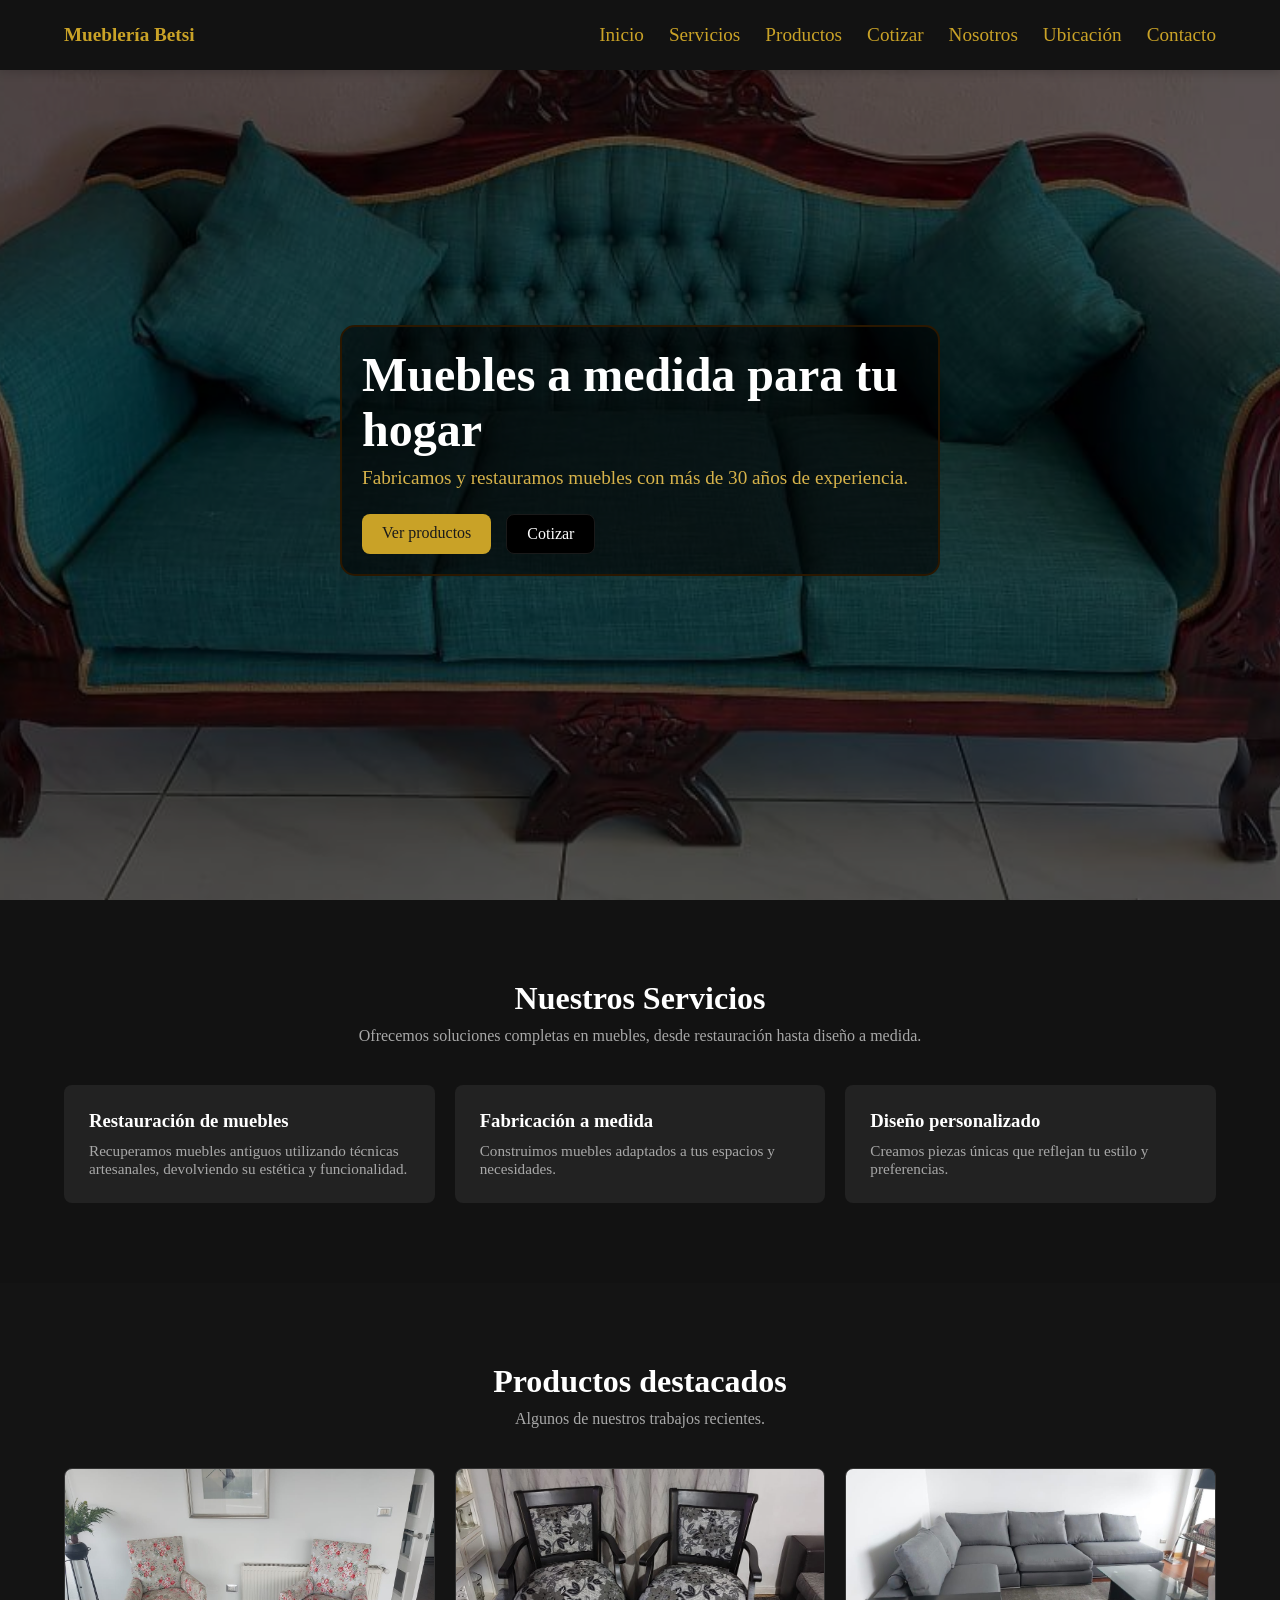
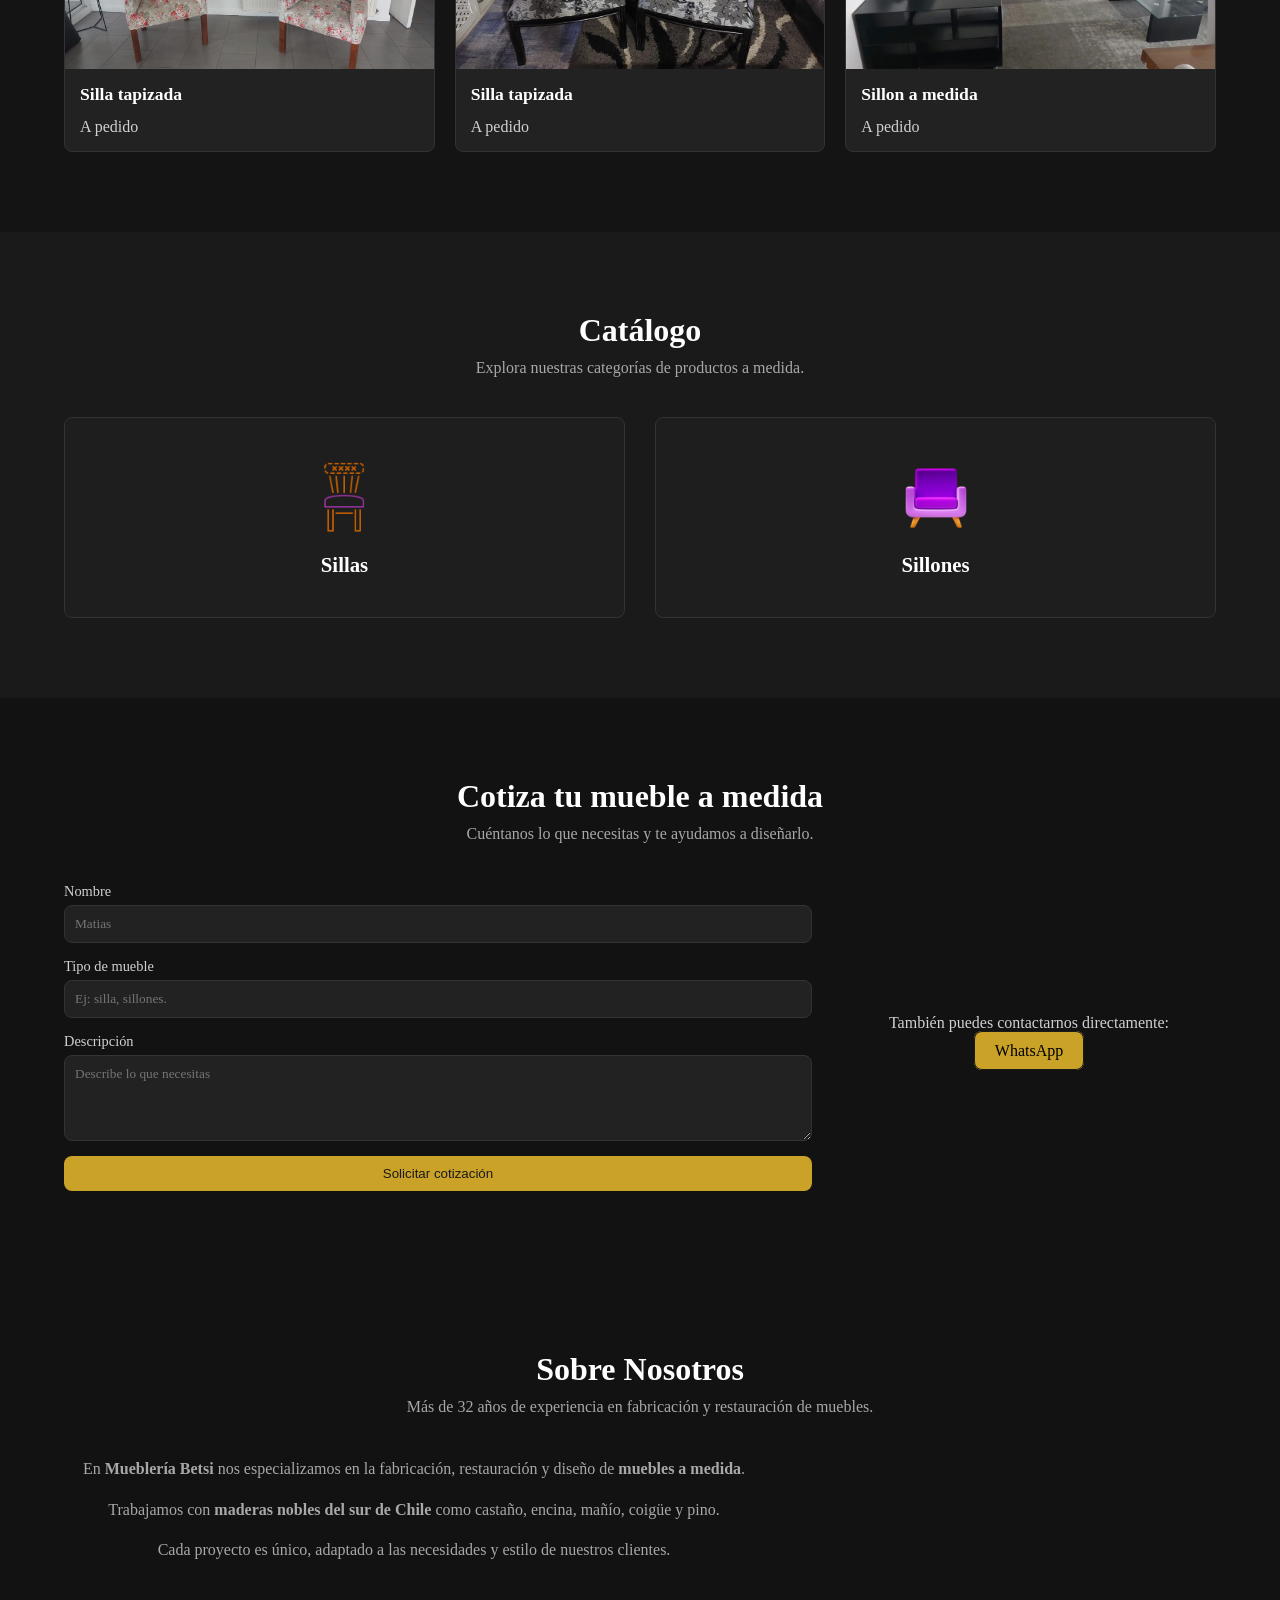
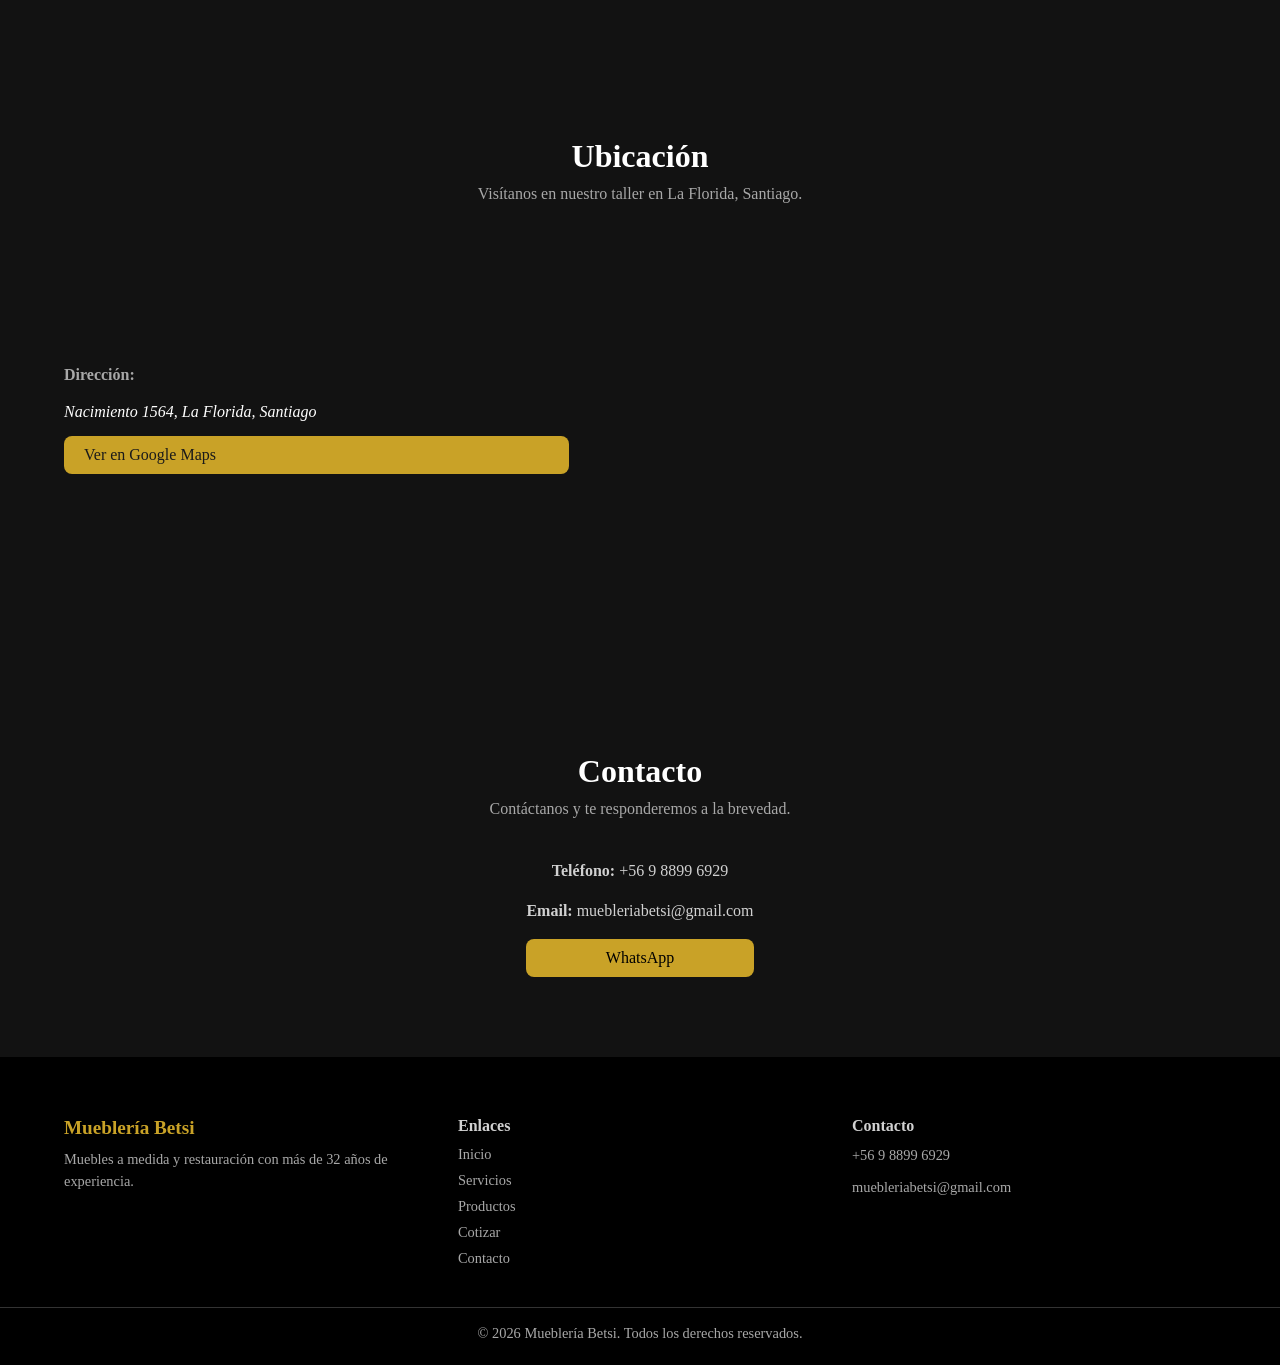
<file: frontend/index.html>
<!DOCTYPE html>
<html lang="en">
<head>
  <meta charset="UTF-8">
  <meta name="viewport" content="width=device-width, initial-scale=1.0">

  <title>Mueblería Betsi | Muebles a medida en Santiago</title>

  <meta name="description" content="Fabricación y restauración de muebles a medida en Santiago. Más de 32 años de experiencia trabajando con maderas nobles.">

  <!-- CSS -->
  <link rel="stylesheet" href="css/main.css">

  <!-- Fuente -->
  <link href="https://fonts.googleapis.com/css2?family=Inter:wght@300;400;600&display=swap" rel="stylesheet">

</head>
<body>
<header class="header">
  <div class="overlay"></div>
  <div class="container">

    <div class="logo">
      <h1>Mueblería Betsi</h1>
    </div>

    <button 
      class="menu-toggle" 
      aria-label="Abrir menú"
      aria-expanded="false"
      aria-controls="nav-menu">
      ☰
    </button>

    <nav id="nav-menu" class="nav" aria-label="Navegación principal">
      <ul>
        <li><a href="#hero">Inicio</a></li>
        <li><a href="#servicios">Servicios</a></li>
        <li><a href="#productos">Productos</a></li>
        <li><a href="#cotizar">Cotizar</a></li>
        <li><a href="#nosotros">Nosotros</a></li>
        <li><a href="#ubicacion">Ubicación</a></li>
        <li><a href="#contacto">Contacto</a></li>
      </ul>
    </nav>

  </div>
</header>

<main>

<section id="hero" class="hero">
  <div class="hero-content container">

    <header class="hero-header">
      <h1>Muebles a medida para tu hogar</h1>
      <p>Fabricamos y restauramos muebles con más de 30 años de experiencia.</p>
    </header>

    <div class="hero-actions">
      <a href="#productos" class="btn">Ver productos</a>
      <a href="#cotizar" class="btn btn-secondary">Cotizar</a>
    </div>

  </div>
</section>

<section id="servicios" class="servicios">
  <header class="section-header container">
    <h2>Nuestros Servicios</h2>
    <p>Ofrecemos soluciones completas en muebles, desde restauración hasta diseño a medida.</p>
  </header>

  <div class="servicios-container container">

    <article class="servicio">
      <h3>Restauración de muebles</h3>
      <p>Recuperamos muebles antiguos utilizando técnicas artesanales, devolviendo su estética y funcionalidad.</p>
    </article>

    <article class="servicio">
      <h3>Fabricación a medida</h3>
      <p>Construimos muebles adaptados a tus espacios y necesidades.</p>
    </article>

    <article class="servicio">
      <h3>Diseño personalizado</h3>
      <p>Creamos piezas únicas que reflejan tu estilo y preferencias.</p>
    </article>

  </div>
</section>

<section id="productos" class="productos">
  <header class="section-header container">
    <h2>Productos destacados</h2>
    <p>Algunos de nuestros trabajos recientes.</p>
  </header>

  <div class="productos-container container">

    <article class="producto">
      <img src="img/producto1.jpeg" alt="Silla personalizada">
      <div class="producto-info">
        <h3>Silla tapizada</h3>
        <p class="precio">A pedido</p>
      </div>
    </article>

    <article class="producto">
      <img src="img/producto2.jpeg" alt="Silla tapizada personalizada">
      <div class="producto-info">
        <h3>Silla tapizada</h3>
        <p class="precio">A pedido</p>
      </div>
    </article>

    <article class="producto">
      <img src="img/producto3.jpeg" alt="Sillon hecho a medida">
      <div class="producto-info">
        <h3>Sillon a medida</h3>
        <p class="precio">A pedido</p>
      </div>
    </article>

  </div>
</section>

<section id="catalogo" class="catalogo">
  <header class="section-header container">
    <h2>Catálogo</h2>
    <p>Explora nuestras categorías de productos a medida.</p>
  </header>

  <div class="catalogo-container container">
    <!-- Categoría: Sillas -->
    <div class="categoria">
  <a href="html/sillas.html" class="categoria-link">
    <div class="icono">
      <img src="img/icono-silla.png" alt="Ícono de sillas">
    </div>
    <h3>Sillas</h3>
  </a>
</div>

<div class="categoria">
  <a href="html/sillones.html" class="categoria-link">
    <div class="icono">
      <img src="img/icono-sillon.png" alt="Ícono de sillones">
    </div>
    <h3>Sillones</h3>
  </a>
</div>
  </div>
</section>
  
<section id="cotizar" class="cotizar">
  <header class="section-header container">
    <h2>Cotiza tu mueble a medida</h2>
    <p>Cuéntanos lo que necesitas y te ayudamos a diseñarlo.</p>
  </header>

  <div class="cotizar-container container">

    <form class="cotizar-form">

      <div class="form-group">
        <label for="nombre">Nombre</label>
        <input id="nombre" name="nombre" type="text" required placeholder="Matias">
      </div>

      <div class="form-group">
        <label for="tipo">Tipo de mueble</label>
        <input id="tipo" name="tipo" type="text" placeholder="Ej: silla, sillones.">
      </div>

      <div class="form-group">
        <label for="descripcion">Descripción</label>
        <textarea id="descripcion" name="descripcion" rows="4" placeholder="Describe lo que necesitas"></textarea>
      </div>

      <button type="submit" class="btn">Solicitar cotización</button>

    </form>

    <div class="cotizar-extra">
      <p>También puedes contactarnos directamente:</p>
      <a href="https://wa.me/56988996929" target="_blank" class="btn btn-secondary">
        WhatsApp
      </a>
    </div>

  </div>
</section>

<section id="nosotros" class="nosotros">
  <header class="section-header container">
    <h2>Sobre Nosotros</h2>
    <p>Más de 32 años de experiencia en fabricación y restauración de muebles.</p>
  </header>

  <div class="nosotros-container container">

    <div  style="text-align: center;" class="nosotros-texto">
      <p>
        En <strong>Mueblería Betsi</strong> nos especializamos en la fabricación, restauración 
        y diseño de <strong>muebles a medida</strong>.
      </p>

      <p>
        Trabajamos con <strong>maderas nobles del sur de Chile</strong> como castaño, encina, mañío, coigüe y pino.
      </p>

      <p>
        Cada proyecto es único, adaptado a las necesidades y estilo de nuestros clientes.
      </p>
    </div>

  </div>

</section>

<section id="ubicacion" class="ubicacion">
  <header class="section-header container">
    <h2>Ubicación</h2>
    <p>Visítanos en nuestro taller en La Florida, Santiago.</p>
  </header>

  <div class="ubicacion-container container">

    <div class="ubicacion-info">
      <p><strong>Dirección:</strong></p>
      <address>
        Nacimiento 1564, La Florida, Santiago
      </address>

      <a href="https://www.google.com/maps?q=Nacimiento+1564,+La+Florida,+Santiago,+Chile" target="_blank" class="btn">
        Ver en Google Maps
      </a>
    </div>

    <div class="mapa">
      <iframe 
        src="https://www.google.com/maps?q=Nacimiento+1564,+La+Florida,+Santiago,+Chile&hl=es&z=17&output=embed"
        loading="lazy">
      </iframe>
    </div>

  </div>
</section>

<section id="contacto" class="contacto">
  <header class="section-header container">
    <h2>Contacto</h2>
    <p>Contáctanos y te responderemos a la brevedad.</p>
  </header>

  <div class="contacto-container container">

    <div class="contacto-info">
      <p><strong>Teléfono:</strong> +56 9 8899 6929</p>
      <p><strong>Email:</strong> muebleriabetsi@gmail.com</p>

      <a href="https://wa.me/56988996929" target="_blank" class="btn">
        WhatsApp
      </a>
    </div>

  </div>
</section>

</main>

<footer class="footer">

  <div class="footer-container container">

    <div class="footer-brand">
      <h3>Mueblería Betsi</h3>
      <p>Muebles a medida y restauración con más de 32 años de experiencia.</p>
    </div>

    <div class="footer-links">
      <h4>Enlaces</h4>
      <ul>
        <li><a href="#hero">Inicio</a></li>
        <li><a href="#servicios">Servicios</a></li>
        <li><a href="#productos">Productos</a></li>
        <li><a href="#cotizar">Cotizar</a></li>
        <li><a href="#contacto">Contacto</a></li>
      </ul>
    </div>

    <div class="footer-contacto">
      <h4>Contacto</h4>
      <p>+56 9 8899 6929</p>
      <p>muebleriabetsi@gmail.com</p>
    </div>

  </div>

  <div class="footer-bottom">
    <p>&copy; 2026 Mueblería Betsi. Todos los derechos reservados.</p>
  </div>

</footer>

<script src="js/menu.js"></script>
<script src="js/formulario.js"></script>
</body>
</html>
</file>
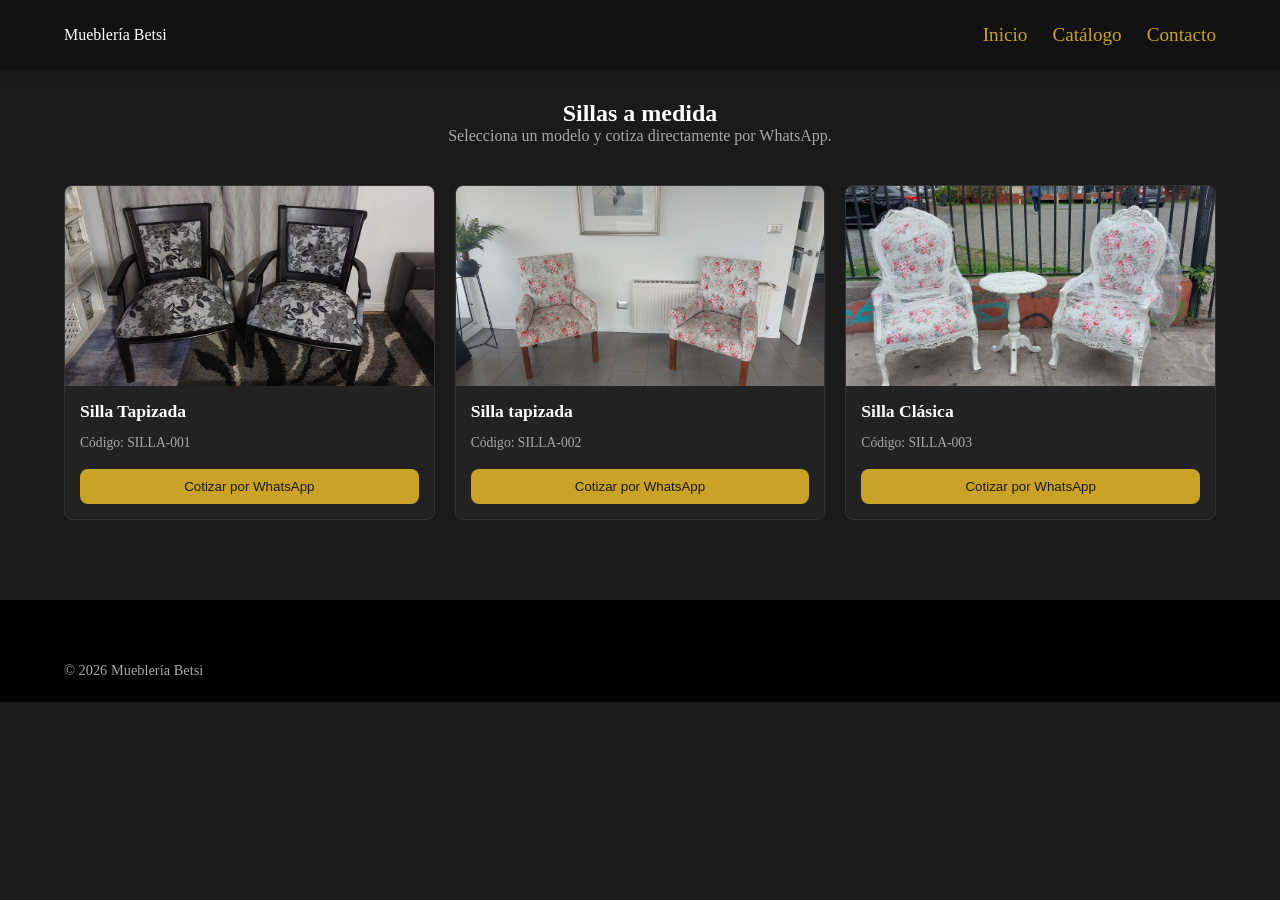
<file: frontend/html/sillas.html>
<!DOCTYPE html>
<html lang="es">
<head>
  <meta charset="UTF-8">
  <meta name="viewport" content="width=device-width, initial-scale=1.0">

  <title>Sillas a medida | Mueblería Betsi</title>

  <link rel="stylesheet" href="../css/main.css">
</head>

<body>

<header class="header">
  <div class="container">
    <p class="logo">Mueblería Betsi</p>

    <nav class="nav">
      <ul>
        <li><a href="../index.html">Inicio</a></li>
        <li><a href="../index.html#catalogo">Catálogo</a></li>
        <li><a href="../index.html#contacto">Contacto</a></li>
      </ul>
    </nav>
  </div>
</header>

<main>

<section class="catalogo-productos">
  <header class="section-header container">
    <h1>Sillas a medida</h1>
    <p>Selecciona un modelo y cotiza directamente por WhatsApp.</p>
  </header>

  <div class="productos-container container">

    <!-- PRODUCTO 1 -->
    <article id="silla-001" class="producto">
      <img src="../img/silla1.jpeg" alt="Silla tapizada moderna" loading="lazy">

      <div class="producto-info">
        <h3>Silla Tapizada</h3>
        <p class="codigo">Código: SILLA-001</p>

        <button 
          class="btn cotizar-btn"
          data-nombre="Silla Tapizada"
          data-id="SILLA-001">
          Cotizar por WhatsApp
        </button>
      </div>
    </article>

    <!-- PRODUCTO 2 -->
    <article id="silla-002" class="producto">
      <img src="../img/silla2.jpeg" alt="Silla de madera a medida" loading="lazy">

      <div class="producto-info">
        <h3>Silla tapizada</h3>
        <p class="codigo">Código: SILLA-002</p>

        <button 
          class="btn cotizar-btn"
          data-nombre="Silla de Madera"
          data-id="SILLA-002">
          Cotizar por WhatsApp
        </button>
      </div>
    </article>

    <!-- PRODUCTO 3 -->
    <article id="silla-003" class="producto">
      <img src="../img/silla3.jpeg" alt="Silla clásica restaurada" loading="lazy">

      <div class="producto-info">
        <h3>Silla Clásica</h3>
        <p class="codigo">Código: SILLA-003</p>

        <button 
          class="btn cotizar-btn"
          data-nombre="Silla Clásica"
          data-id="SILLA-003">
          Cotizar por WhatsApp
        </button>
      </div>
    </article>

  </div>
</section>

</main>

<footer class="footer">
  <div class="footer-container container">
    <p>&copy; 2026 Mueblería Betsi</p>
  </div>
</footer>

<script src="../js/catalogo.js"></script>

</body>
</html>
</file>
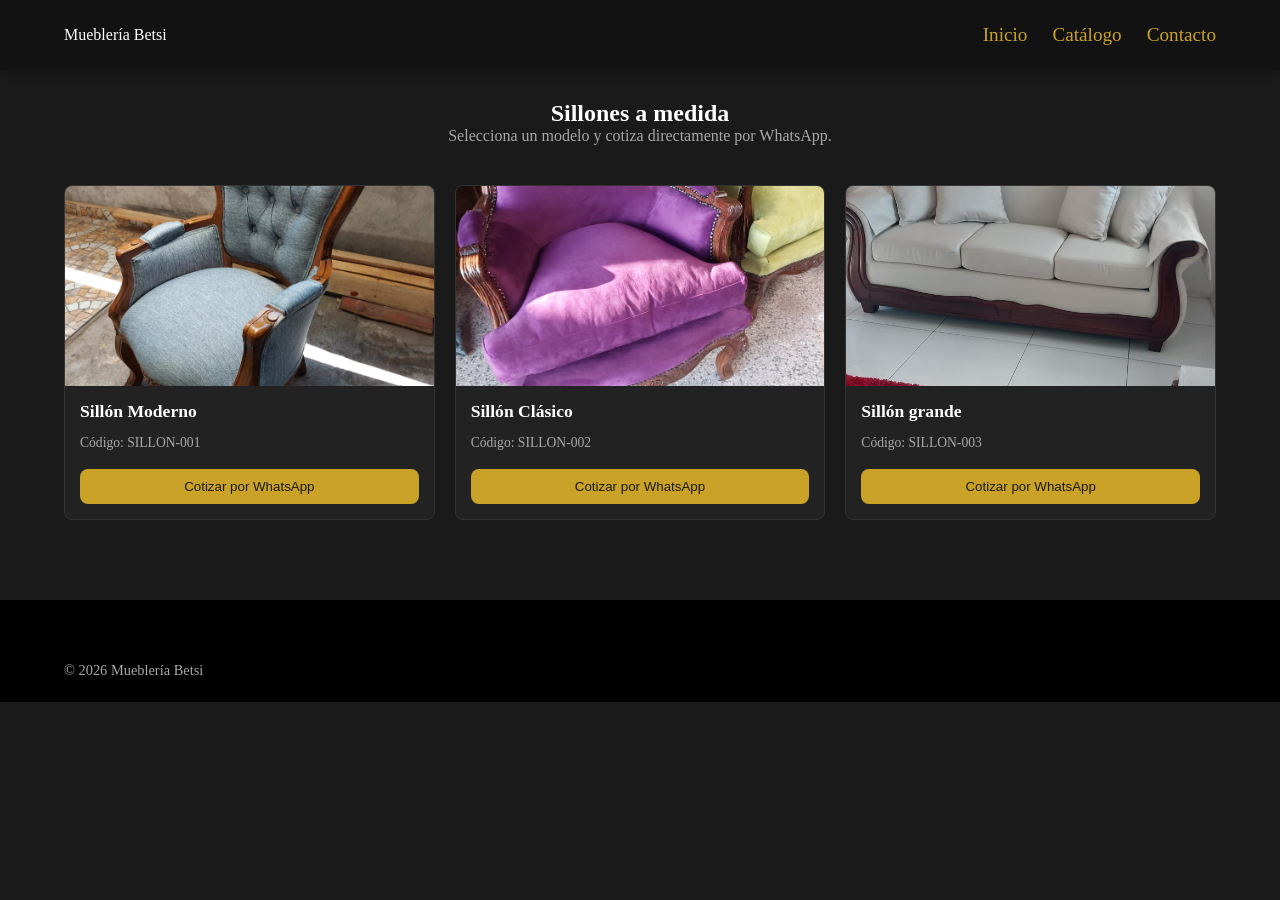
<file: frontend/html/sillones.html>
<!DOCTYPE html>
<html lang="es">
<head>
  <meta charset="UTF-8">
  <meta name="viewport" content="width=device-width, initial-scale=1.0">

  <title>Sillones a medida | Mueblería Betsi</title>

  <meta name="description" content="Catálogo de sillones a medida en Santiago. Cotiza directamente por WhatsApp.">

  <link rel="stylesheet" href="../css/main.css">
</head>

<body>

<header class="header">
  <div class="container">
    <p class="logo">Mueblería Betsi</p>

    <nav class="nav">
      <ul>
        <li><a href="../index.html">Inicio</a></li>
        <li><a href="../index.html#catalogo">Catálogo</a></li>
        <li><a href="../index.html#contacto">Contacto</a></li>
      </ul>
    </nav>
  </div>
</header>

<main>

<section class="catalogo-productos">
  <header class="section-header container">
    <h1>Sillones a medida</h1>
    <p>Selecciona un modelo y cotiza directamente por WhatsApp.</p>
  </header>

  <div class="productos-container container">

    <!-- PRODUCTO 1 -->
    <article id="sillon-001" class="producto">
      <img src="../img/sillon1.jpeg" alt="Sillón moderno a medida" loading="lazy">

      <div class="producto-info">
        <h3>Sillón Moderno</h3>
        <p class="codigo">Código: SILLON-001</p>

        <button 
          class="btn cotizar-btn"
          data-nombre="Sillón Moderno"
          data-id="SILLON-001">
          Cotizar por WhatsApp
        </button>
      </div>
    </article>

    <!-- PRODUCTO 2 -->
    <article id="sillon-002" class="producto">
      <img src="../img/sillon2.jpeg" alt="Sillón clásico tapizado" loading="lazy">

      <div class="producto-info">
        <h3>Sillón Clásico</h3>
        <p class="codigo">Código: SILLON-002</p>

        <button 
          class="btn cotizar-btn"
          data-nombre="Sillón Clásico"
          data-id="SILLON-002">
          Cotizar por WhatsApp
        </button>
      </div>
    </article>

    <!-- PRODUCTO 3 -->
    <article id="sillon-003" class="producto">
      <img src="../img/sillon3.jpeg" alt="Sillón seccional a medida" loading="lazy">

      <div class="producto-info">
        <h3>Sillón grande</h3>
        <p class="codigo">Código: SILLON-003</p>

        <button 
          class="btn cotizar-btn"
          data-nombre="Sillón Seccional"
          data-id="SILLON-003">
          Cotizar por WhatsApp
        </button>
      </div>
    </article>

  </div>
</section>

</main>

<footer class="footer">
  <div class="footer-container container">
    <p>&copy; 2026 Mueblería Betsi</p>
  </div>
</footer>

<script src="../js/catalogo.js"></script>

</body>
</html>
</file>
<file: frontend/css/main.css>
@import url("base/body.css");
@import url("base/reset.css");
@import url("sections/menu.css");
@import url("sections/hero.css");
@import url("sections/servicios.css");
@import url("sections/productos.css");
@import url("sections/cotizar.css");
@import url("sections/nosotros.css");
@import url("sections/ubicacion.css");
@import url("sections/contacto.css");
@import url("sections/footer.css");
@import url("base/root.css");
@import url("sections/catalogo.css");

@import url("sections/sillas.css");
</file>
